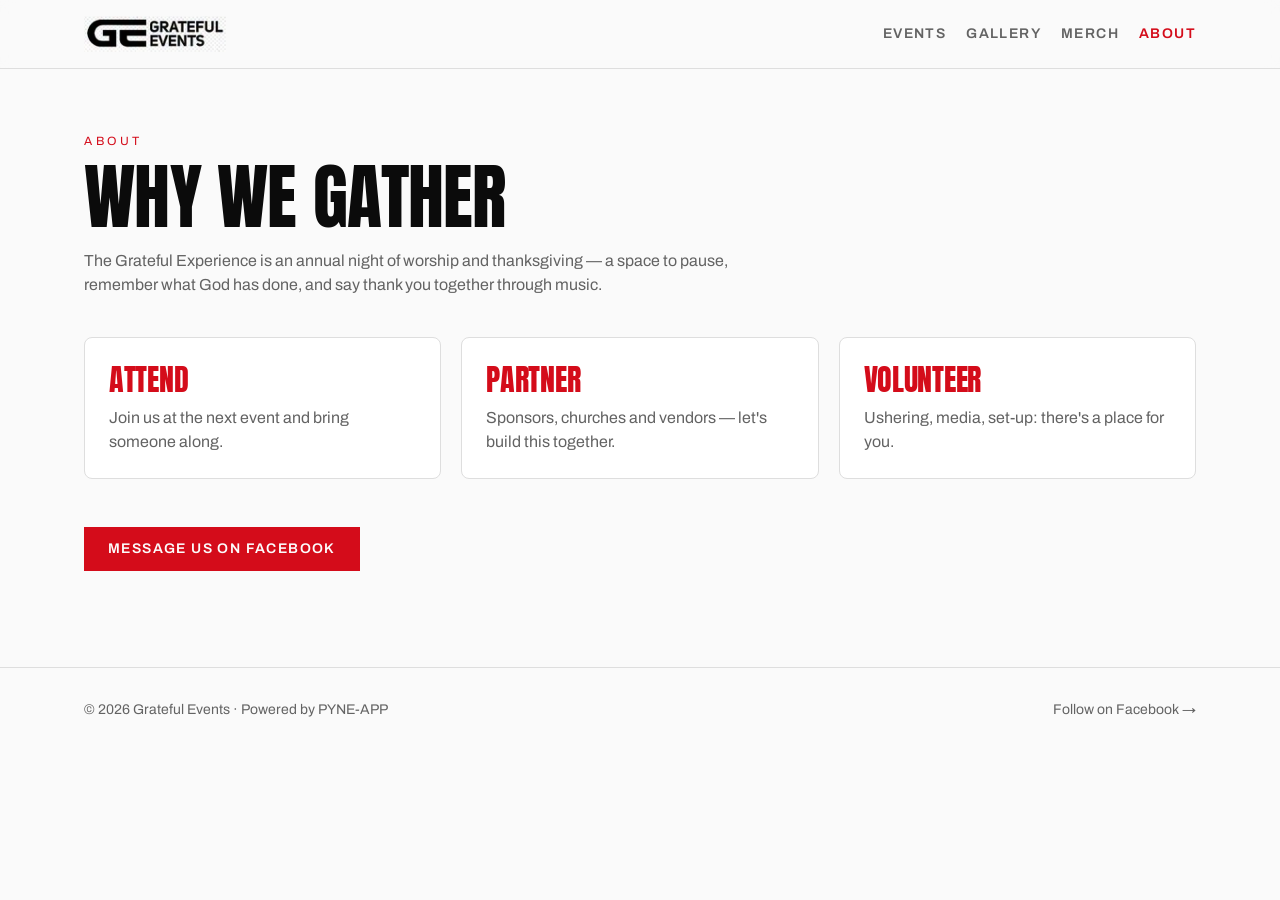
<file: about.html>
<!doctype html>
<html lang="en">
  <head>
    <meta charset="utf-8" />
    <meta name="viewport" content="width=device-width, initial-scale=1" />
    <title>About & Contact — Grateful Experience</title>
    <meta
      name="description"
      content="What the Grateful Experience is, and how to partner or get in touch."
    />
    <meta property="og:type" content="website" />
    <meta property="og:title" content="About — Grateful Experience" />
    <meta
      property="og:description"
      content="What the Grateful Experience is, and how to get in touch."
    />
    <meta name="twitter:card" content="summary_large_image" />
    <link rel="preconnect" href="https://fonts.googleapis.com" />
    <link
      rel="stylesheet"
      href="https://fonts.googleapis.com/css2?family=Anton&family=Yellowtail&family=Archivo:wght@400;600;800&display=swap"
    />
    <link rel="stylesheet" href="css/styles.css" />
    <link rel="icon" href="images/favicon.png" type="image/png" />
  </head>
  <body>
    <header class="sticky top-0 z-30 border-b bg-background/85 backdrop-blur">
      <div class="mx-auto flex max-w-6xl flex-wrap items-center justify-between gap-3 px-5 py-4">
        <a href="index.html"
          ><img
            src="images/ge-logo.png"
            alt="Grateful Events"
            width="543"
            height="138"
            class="h-9 w-auto"
        /></a>
        <nav class="flex gap-5 text-sm font-semibold uppercase tracking-widest" aria-label="Main">
          <a href="events.html" class="text-muted-foreground hover:text-primary">Events</a>
          <a href="gallery.html" class="text-muted-foreground hover:text-primary">Gallery</a>
          <a href="merch.html" class="text-muted-foreground hover:text-primary">Merch</a>
          <a href="about.html" class="text-primary" aria-current="page">About</a>
        </nav>
      </div>
    </header>

    <main>
      <div class="mx-auto max-w-6xl px-5 pt-16 pb-10">
        <p class="text-xs uppercase tracking-[0.3em] text-primary">About</p>
        <h1 class="mt-3 text-6xl md:text-7xl">Why we gather</h1>
        <p class="mt-4 max-w-2xl text-muted-foreground">
          The Grateful Experience is an annual night of worship and thanksgiving — a space to pause,
          remember what God has done, and say thank you together through music.
        </p>
      </div>

      <div class="mx-auto grid max-w-6xl gap-5 px-5 md:grid-cols-3">
        <div class="rounded-xl border bg-card p-6">
          <h2 class="text-3xl text-primary">Attend</h2>
          <p class="mt-2 text-muted-foreground">
            Join us at the next event and bring someone along.
          </p>
        </div>
        <div class="rounded-xl border bg-card p-6">
          <h2 class="text-3xl text-primary">Partner</h2>
          <p class="mt-2 text-muted-foreground">
            Sponsors, churches and vendors — let's build this together.
          </p>
        </div>
        <div class="rounded-xl border bg-card p-6">
          <h2 class="text-3xl text-primary">Volunteer</h2>
          <p class="mt-2 text-muted-foreground">
            Ushering, media, set-up: there's a place for you.
          </p>
        </div>
      </div>

      <div class="mx-auto max-w-6xl px-5 pt-12">
        <a
          href="https://www.facebook.com/eleanabandamakombe"
          target="_blank"
          rel="noreferrer"
          class="inline-flex items-center rounded-sm bg-primary px-6 py-3 text-sm font-semibold uppercase tracking-widest text-primary-foreground hover:opacity-90"
          >Message us on Facebook</a
        >
      </div>
    </main>

    <footer class="mt-24 border-t">
      <div
        class="mx-auto flex max-w-6xl flex-col justify-between gap-2 px-5 py-8 text-sm text-muted-foreground sm:flex-row"
      >
        <p>© 2026 Grateful Events · Powered by PYNE-APP</p>
        <a
          href="https://www.facebook.com/eleanabandamakombe"
          target="_blank"
          rel="noreferrer"
          class="hover:text-primary"
          >Follow on Facebook →</a
        >
      </div>
    </footer>
  </body>
</html>
</file>
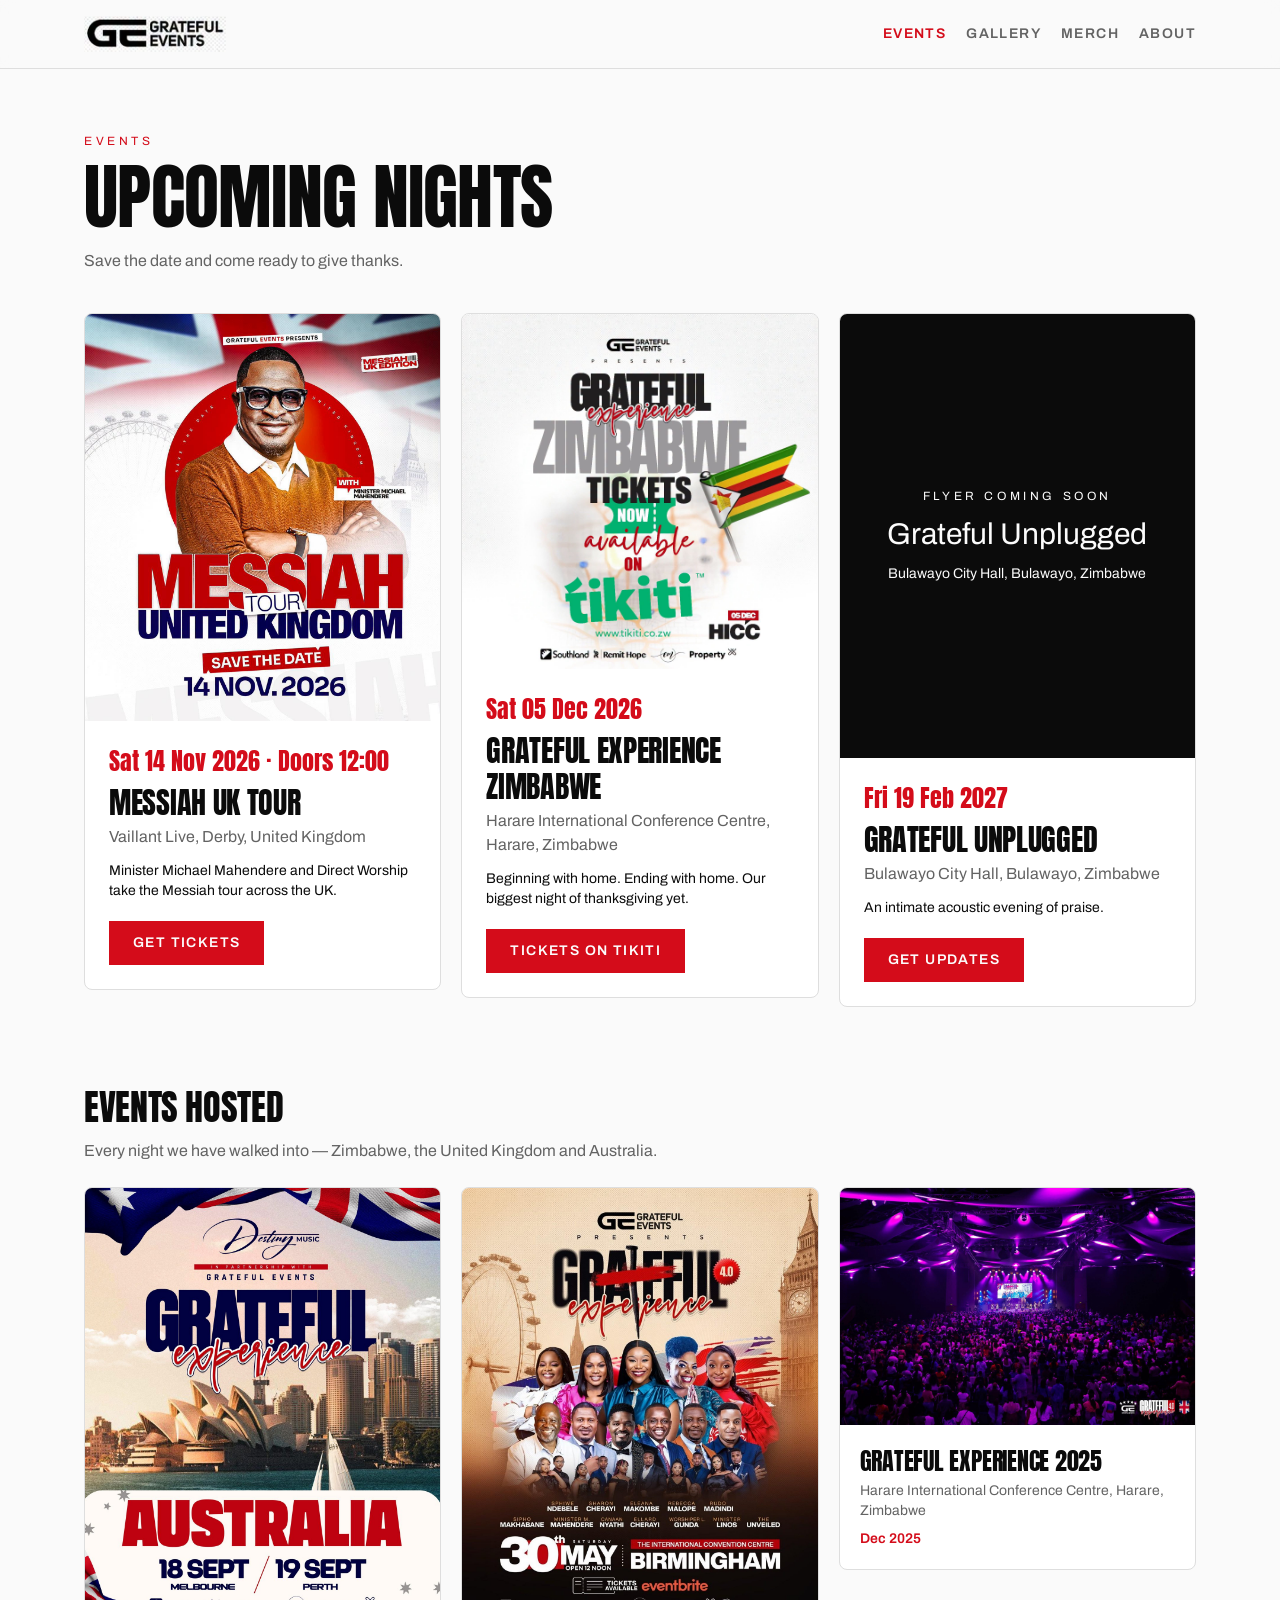
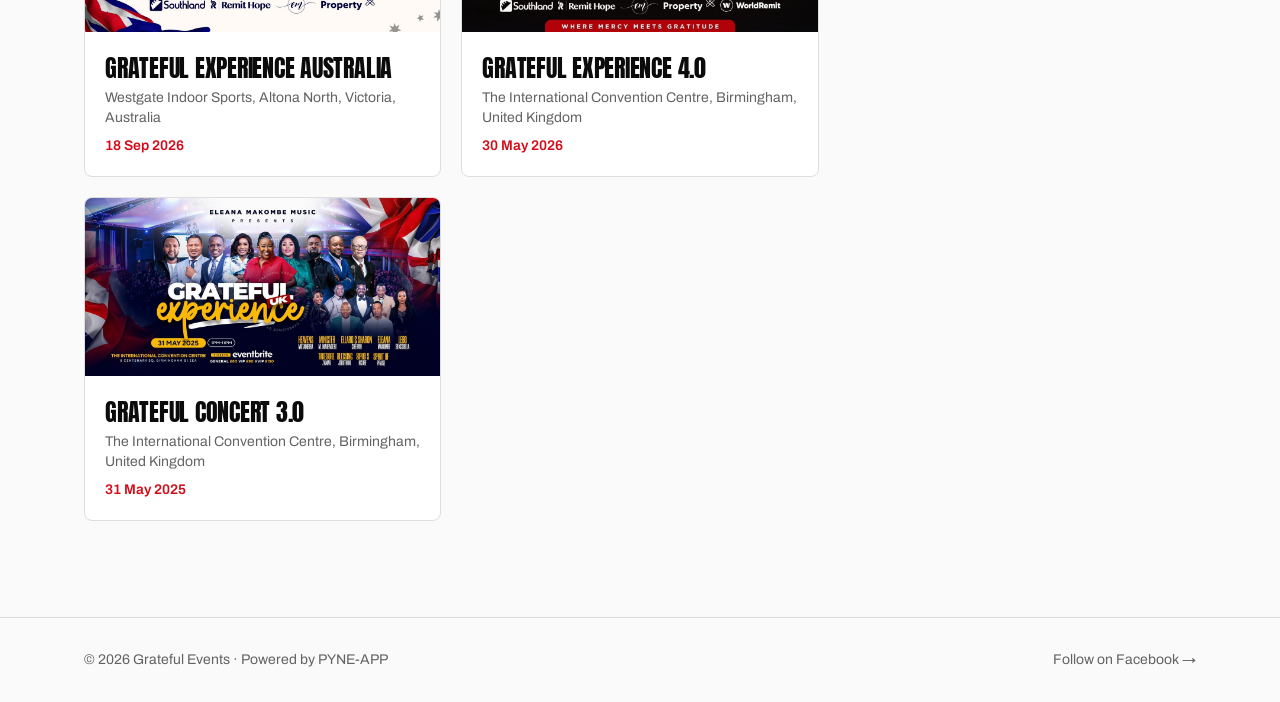
<file: events.html>
<!doctype html>
<html lang="en">
  <head>
    <meta charset="utf-8" />
    <meta name="viewport" content="width=device-width, initial-scale=1" />
    <title>Events — Grateful Experience</title>
    <meta name="description" content="Upcoming and past Grateful Experience worship events." />
    <meta property="og:type" content="website" />
    <meta property="og:title" content="Events — Grateful Experience" />
    <meta
      property="og:description"
      content="Upcoming and past Grateful Experience worship events."
    />
    <meta name="twitter:card" content="summary_large_image" />
    <link rel="preconnect" href="https://fonts.googleapis.com" />
    <link
      rel="stylesheet"
      href="https://fonts.googleapis.com/css2?family=Anton&family=Yellowtail&family=Archivo:wght@400;600;800&display=swap"
    />
    <link rel="stylesheet" href="css/styles.css" />
    <link rel="icon" href="images/favicon.png" type="image/png" />
  </head>
  <body>
    <header class="sticky top-0 z-30 border-b bg-background/85 backdrop-blur">
      <div class="mx-auto flex max-w-6xl flex-wrap items-center justify-between gap-3 px-5 py-4">
        <a href="index.html"
          ><img
            src="images/ge-logo.png"
            alt="Grateful Events"
            width="543"
            height="138"
            class="h-9 w-auto"
        /></a>
        <nav class="flex gap-5 text-sm font-semibold uppercase tracking-widest" aria-label="Main">
          <a href="events.html" class="text-primary" aria-current="page">Events</a>
          <a href="gallery.html" class="text-muted-foreground hover:text-primary">Gallery</a>
          <a href="merch.html" class="text-muted-foreground hover:text-primary">Merch</a>
          <a href="about.html" class="text-muted-foreground hover:text-primary">About</a>
        </nav>
      </div>
    </header>

    <main>
      <div class="mx-auto max-w-6xl px-5 pt-16 pb-10">
        <p class="text-xs uppercase tracking-[0.3em] text-primary">Events</p>
        <h1 class="mt-3 text-6xl md:text-7xl">Upcoming nights</h1>
        <p class="mt-4 max-w-2xl text-muted-foreground">
          Save the date and come ready to give thanks.
        </p>
      </div>

      <div class="mx-auto grid max-w-6xl items-start gap-5 px-5 md:grid-cols-3">
        <article class="overflow-hidden rounded-xl border bg-card">
          <img
            src="images/messiahtour2.jpg"
            alt="Messiah UK Tour save the date poster with Minister Michael Mahendere"
            width="1256"
            height="1440"
            loading="lazy"
            decoding="async"
            class="w-full object-cover object-top"
          />
          <div class="p-6">
            <p class="font-display text-2xl text-primary">Sat 14 Nov 2026 · Doors 12:00</p>
            <h2 class="mt-2 text-3xl">Messiah UK Tour</h2>
            <p class="mt-1 text-muted-foreground">Vaillant Live, Derby, United Kingdom</p>
            <p class="mt-3 text-sm">
              Minister Michael Mahendere and Direct Worship take the Messiah tour across the UK.
            </p>
            <a
              href="https://www.eventbrite.co.uk/e/messiah-uk-tour-with-minister-mahendere-and-direct-worship-tickets-1998385073550"
              target="_blank"
              rel="noreferrer"
              class="mt-5 inline-flex items-center rounded-sm bg-primary px-6 py-3 text-sm font-semibold uppercase tracking-widest text-primary-foreground hover:opacity-90"
              >Get tickets</a
            >
          </div>
        </article>

        <article class="overflow-hidden rounded-xl border bg-card">
          <img
            src="images/GEZim.jpg"
            alt="Grateful Experience Zimbabwe 2026 flyer"
            width="1600"
            height="1600"
            loading="lazy"
            decoding="async"
            class="w-full object-cover object-top"
          />
          <div class="p-6">
            <p class="font-display text-2xl text-primary">Sat 05 Dec 2026</p>
            <h2 class="mt-2 text-3xl">Grateful Experience Zimbabwe</h2>
            <p class="mt-1 text-muted-foreground">
              Harare International Conference Centre, Harare, Zimbabwe
            </p>
            <p class="mt-3 text-sm">
              Beginning with home. Ending with home. Our biggest night of thanksgiving yet.
            </p>
            <a
              href="https://www.tikiti.co.zw"
              target="_blank"
              rel="noreferrer"
              class="mt-5 inline-flex items-center rounded-sm bg-primary px-6 py-3 text-sm font-semibold uppercase tracking-widest text-primary-foreground hover:opacity-90"
              >Tickets on tikiti</a
            >
          </div>
        </article>

        <article class="overflow-hidden rounded-xl border bg-card">
          <div
            class="flex aspect-[4/5] w-full flex-col items-center justify-center gap-3 bg-secondary p-8 text-center"
          >
            <p class="text-xs uppercase tracking-[0.3em] text-secondary-foreground">
              Flyer coming soon
            </p>
            <p class="text-3xl text-secondary-foreground">Grateful Unplugged</p>
            <p class="text-sm text-secondary-foreground">
              Bulawayo City Hall, Bulawayo, Zimbabwe
            </p>
          </div>
          <div class="p-6">
            <p class="font-display text-2xl text-primary">Fri 19 Feb 2027</p>
            <h2 class="mt-2 text-3xl">Grateful Unplugged</h2>
            <p class="mt-1 text-muted-foreground">
              Bulawayo City Hall, Bulawayo, Zimbabwe
            </p>
            <p class="mt-3 text-sm">An intimate acoustic evening of praise.</p>
            <a
              href="https://www.facebook.com/eleanabandamakombe"
              target="_blank"
              rel="noreferrer"
              class="mt-5 inline-flex items-center rounded-sm bg-primary px-6 py-3 text-sm font-semibold uppercase tracking-widest text-primary-foreground hover:opacity-90"
              >Get updates</a
            >
          </div>
        </article>
      </div>

      <div class="mx-auto max-w-6xl px-5 pt-20">
        <h2 class="text-4xl">Events hosted</h2>
        <p class="mt-3 max-w-2xl text-muted-foreground">
          Every night we have walked into — Zimbabwe, the United Kingdom and Australia.
        </p>
        <div class="mt-6 grid items-start gap-5 md:grid-cols-3">
          <article class="overflow-hidden rounded-xl border bg-card">
            <img
              src="images/event-grateful-melbourne-2026.jpg"
              alt="Grateful Experience Australia flyer"
              width="1200"
              height="1500"
              loading="lazy"
              decoding="async"
              class="w-full object-cover object-top"
            />
            <div class="p-5">
              <h3 class="text-2xl">Grateful Experience Australia</h3>
              <p class="mt-1 text-sm text-muted-foreground">
                Westgate Indoor Sports, Altona North, Victoria, Australia
              </p>
              <p class="mt-2 text-sm font-semibold text-primary">18 Sep 2026</p>
            </div>
          </article>

          <article class="overflow-hidden rounded-xl border bg-card">
            <img
              src="images/event-grateful-birmingham-4-0.jpg"
              alt="Grateful Experience 4.0 flyer"
              width="1200"
              height="1500"
              loading="lazy"
              decoding="async"
              class="w-full object-cover object-top"
            />
            <div class="p-5">
              <h3 class="text-2xl">Grateful Experience 4.0</h3>
              <p class="mt-1 text-sm text-muted-foreground">
                The International Convention Centre, Birmingham, United Kingdom
              </p>
              <p class="mt-2 text-sm font-semibold text-primary">30 May 2026</p>
            </div>
          </article>

          <article class="overflow-hidden rounded-xl border bg-card">
            <img
              src="images/hero.jpg"
              alt="Grateful Experience 2025"
              width="1024"
              height="1024"
              loading="lazy"
              decoding="async"
              class="w-full object-cover object-top"
            />
            <div class="p-5">
              <h3 class="text-2xl">Grateful Experience 2025</h3>
              <p class="mt-1 text-sm text-muted-foreground">
                Harare International Conference Centre, Harare, Zimbabwe
              </p>
              <p class="mt-2 text-sm font-semibold text-primary">Dec 2025</p>
            </div>
          </article>

          <article class="overflow-hidden rounded-xl border bg-card">
            <img
              src="images/event-grateful-birmingham-3-0.jpg"
              alt="Grateful Concert 3.0 flyer"
              width="1200"
              height="600"
              loading="lazy"
              decoding="async"
              class="w-full object-cover object-top"
            />
            <div class="p-5">
              <h3 class="text-2xl">Grateful Concert 3.0</h3>
              <p class="mt-1 text-sm text-muted-foreground">
                The International Convention Centre, Birmingham, United Kingdom
              </p>
              <p class="mt-2 text-sm font-semibold text-primary">31 May 2025</p>
            </div>
          </article>

        </div>
      </div>
    </main>

    <footer class="mt-24 border-t">
      <div
        class="mx-auto flex max-w-6xl flex-col justify-between gap-2 px-5 py-8 text-sm text-muted-foreground sm:flex-row"
      >
        <p>© 2026 Grateful Events · Powered by PYNE-APP</p>
        <a
          href="https://www.facebook.com/eleanabandamakombe"
          target="_blank"
          rel="noreferrer"
          class="hover:text-primary"
          >Follow on Facebook →</a
        >
      </div>
    </footer>
  </body>
</html>
</file>
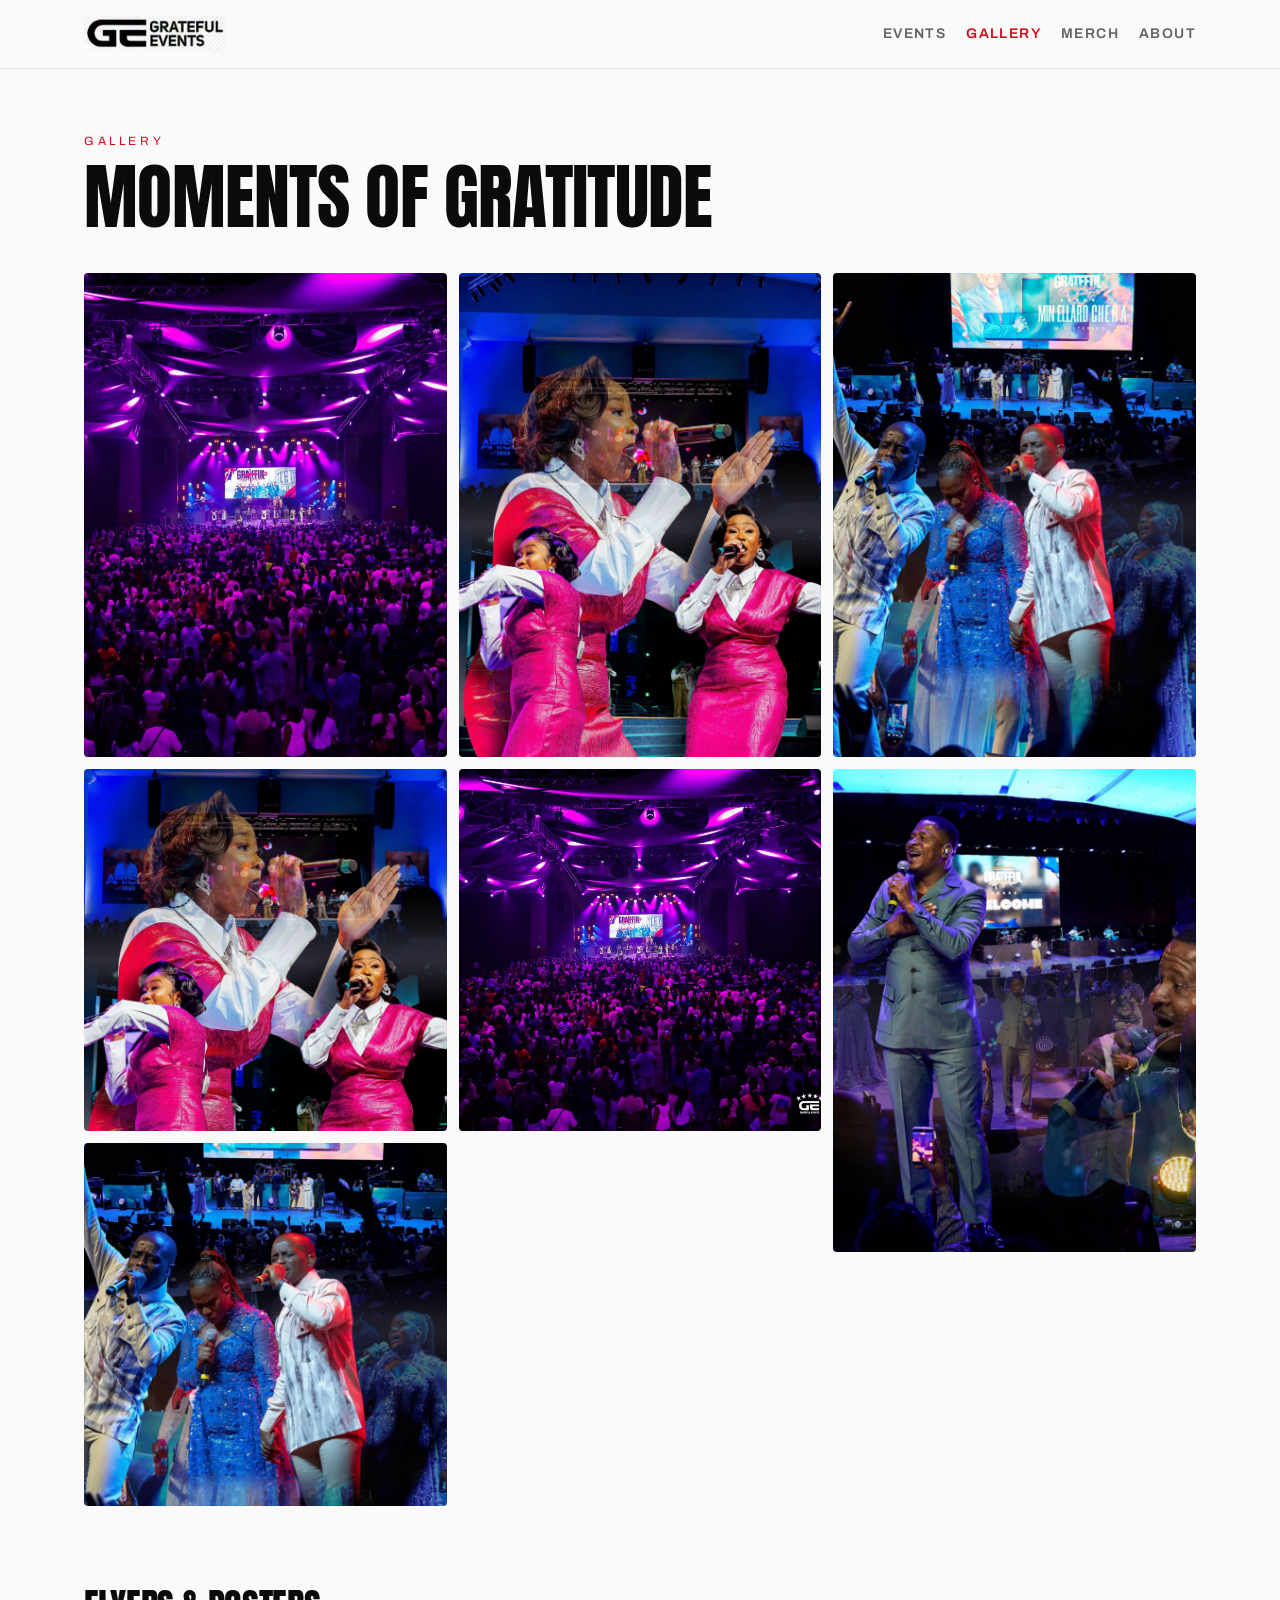
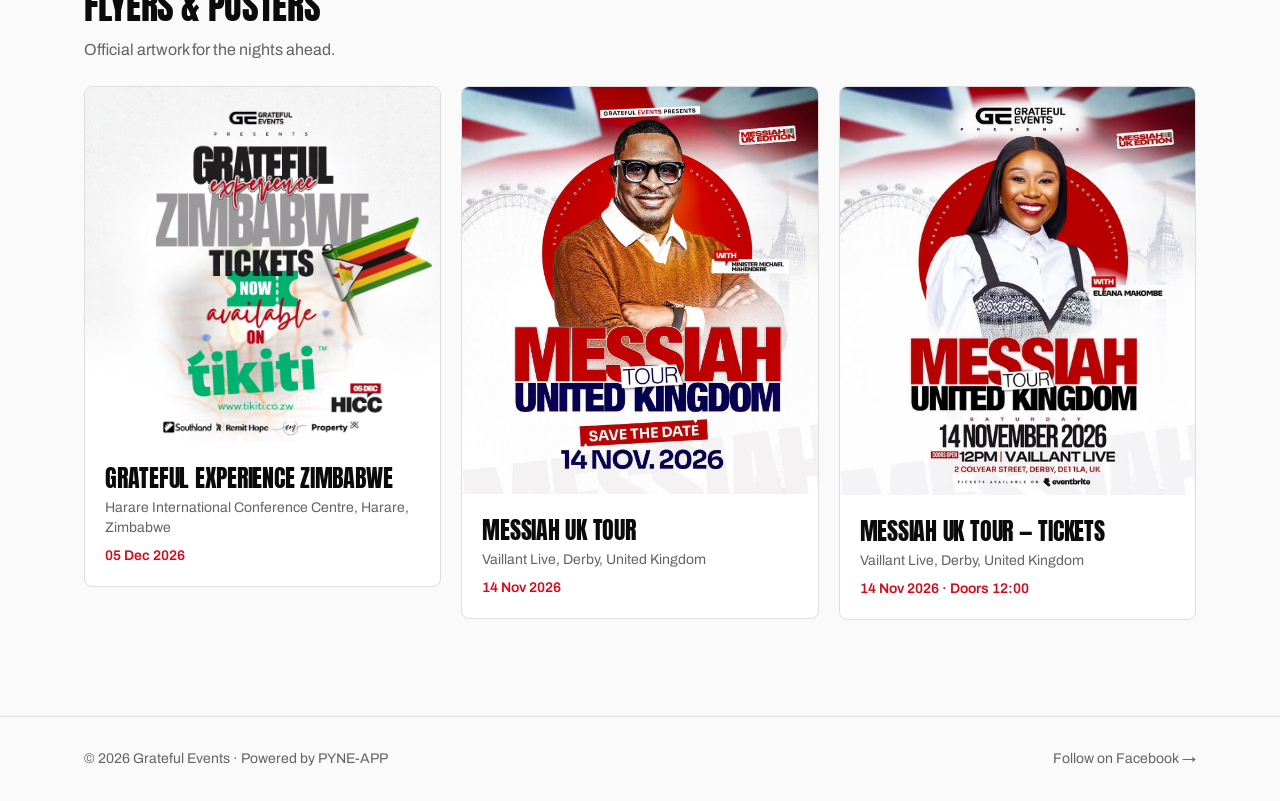
<file: gallery.html>
<!doctype html>
<html lang="en">
  <head>
    <meta charset="utf-8" />
    <meta name="viewport" content="width=device-width, initial-scale=1" />
    <title>Gallery — Grateful Experience</title>
    <meta name="description" content="Photos from past Grateful Experience events." />
    <meta property="og:type" content="website" />
    <meta property="og:title" content="Gallery — Grateful Experience" />
    <meta
      property="og:description"
      content="Photos from past Grateful Experience events."
    />
    <meta name="twitter:card" content="summary_large_image" />
    <link rel="preconnect" href="https://fonts.googleapis.com" />
    <link
      rel="stylesheet"
      href="https://fonts.googleapis.com/css2?family=Anton&family=Yellowtail&family=Archivo:wght@400;600;800&display=swap"
    />
    <link rel="stylesheet" href="css/styles.css" />
    <link rel="icon" href="images/favicon.png" type="image/png" />
  </head>
  <body>
    <header class="sticky top-0 z-30 border-b bg-background/85 backdrop-blur">
      <div class="mx-auto flex max-w-6xl flex-wrap items-center justify-between gap-3 px-5 py-4">
        <a href="index.html"
          ><img
            src="images/ge-logo.png"
            alt="Grateful Events"
            width="543"
            height="138"
            class="h-9 w-auto"
        /></a>
        <nav class="flex gap-5 text-sm font-semibold uppercase tracking-widest" aria-label="Main">
          <a href="events.html" class="text-muted-foreground hover:text-primary">Events</a>
          <a href="gallery.html" class="text-primary" aria-current="page">Gallery</a>
          <a href="merch.html" class="text-muted-foreground hover:text-primary">Merch</a>
          <a href="about.html" class="text-muted-foreground hover:text-primary">About</a>
        </nav>
      </div>
    </header>

    <main>
      <div class="mx-auto max-w-6xl px-5 pt-16 pb-10">
        <p class="text-xs uppercase tracking-[0.3em] text-primary">Gallery</p>
        <h1 class="mt-3 text-6xl md:text-7xl">Moments of gratitude</h1>
      </div>

      <div class="mx-auto max-w-6xl columns-2 gap-3 px-5 md:columns-3">
        <img
          src="images/hero.jpg"
          alt="Grateful Experience photo"
          loading="lazy"
          decoding="async"
          width="1024"
          height="1024"
          class="mb-3 aspect-[3/4] w-full rounded-lg object-cover"
        />
        <img
          src="images/g1.jpg"
          alt="Grateful Experience photo"
          loading="lazy"
          decoding="async"
          width="1024"
          height="1024"
          class="mb-3 aspect-square w-full rounded-lg object-cover"
        />
        <img
          src="images/g2.jpg"
          alt="Grateful Experience photo"
          loading="lazy"
          decoding="async"
          width="1024"
          height="1024"
          class="mb-3 aspect-square w-full rounded-lg object-cover"
        />
        <img
          src="images/g1.jpg"
          alt="Grateful Experience photo"
          loading="lazy"
          decoding="async"
          width="1024"
          height="1024"
          class="mb-3 w-full rounded-lg object-cover"
        />
        <img
          src="images/hero.jpg"
          alt="Grateful Experience photo"
          loading="lazy"
          decoding="async"
          width="1024"
          height="1024"
          class="mb-3 aspect-square w-full rounded-lg object-cover"
        />
        <img
          src="images/g2.jpg"
          alt="Grateful Experience photo"
          loading="lazy"
          decoding="async"
          width="1024"
          height="1024"
          class="mb-3 w-full rounded-lg object-cover"
        />
        <img
          src="images/minster1.jpg"
          alt="Minister Michael Mahendere"
          loading="lazy"
          decoding="async"
          width="1536"
          height="2048"
          class="mb-3 aspect-[3/4] w-full rounded-lg object-cover"
        />
      </div>

      <div class="mx-auto max-w-6xl px-5 pt-20">
        <h2 class="text-4xl">Flyers &amp; posters</h2>
        <p class="mt-3 max-w-2xl text-muted-foreground">
          Official artwork for the nights ahead.
        </p>
        <div class="mt-6 grid items-start gap-5 md:grid-cols-3">
          <figure class="overflow-hidden rounded-xl border bg-card">
            <img
              src="images/GEZim.jpg"
              alt="Grateful Experience Zimbabwe 2026 flyer"
              loading="lazy"
              decoding="async"
              width="1600"
              height="1600"
              class="w-full object-cover object-top"
            />
            <figcaption class="p-5">
              <h3 class="text-2xl">Grateful Experience Zimbabwe</h3>
              <p class="mt-1 text-sm text-muted-foreground">
                Harare International Conference Centre, Harare, Zimbabwe
              </p>
              <p class="mt-2 text-sm font-semibold text-primary">05 Dec 2026</p>
            </figcaption>
          </figure>

          <figure class="overflow-hidden rounded-xl border bg-card">
            <img
              src="images/messiahtour2.jpg"
              alt="Messiah UK Tour save the date poster with Minister Michael Mahendere"
              loading="lazy"
              decoding="async"
              width="1256"
              height="1440"
              class="w-full object-cover object-top"
            />
            <figcaption class="p-5">
              <h3 class="text-2xl">Messiah UK Tour</h3>
              <p class="mt-1 text-sm text-muted-foreground">Vaillant Live, Derby, United Kingdom</p>
              <p class="mt-2 text-sm font-semibold text-primary">14 Nov 2026</p>
            </figcaption>
          </figure>

          <figure class="overflow-hidden rounded-xl border bg-card">
            <img
              src="images/messiahtour.jpg"
              alt="Messiah UK Tour ticket poster"
              loading="lazy"
              decoding="async"
              width="514"
              height="590"
              class="w-full object-cover object-top"
            />
            <figcaption class="p-5">
              <h3 class="text-2xl">Messiah UK Tour — tickets</h3>
              <p class="mt-1 text-sm text-muted-foreground">Vaillant Live, Derby, United Kingdom</p>
              <p class="mt-2 text-sm font-semibold text-primary">14 Nov 2026 · Doors 12:00</p>
            </figcaption>
          </figure>
        </div>
      </div>
    </main>

    <footer class="mt-24 border-t">
      <div
        class="mx-auto flex max-w-6xl flex-col justify-between gap-2 px-5 py-8 text-sm text-muted-foreground sm:flex-row"
      >
        <p>© 2026 Grateful Events · Powered by PYNE-APP</p>
        <a
          href="https://www.facebook.com/eleanabandamakombe"
          target="_blank"
          rel="noreferrer"
          class="hover:text-primary"
          >Follow on Facebook →</a
        >
      </div>
    </footer>
  </body>
</html>
</file>
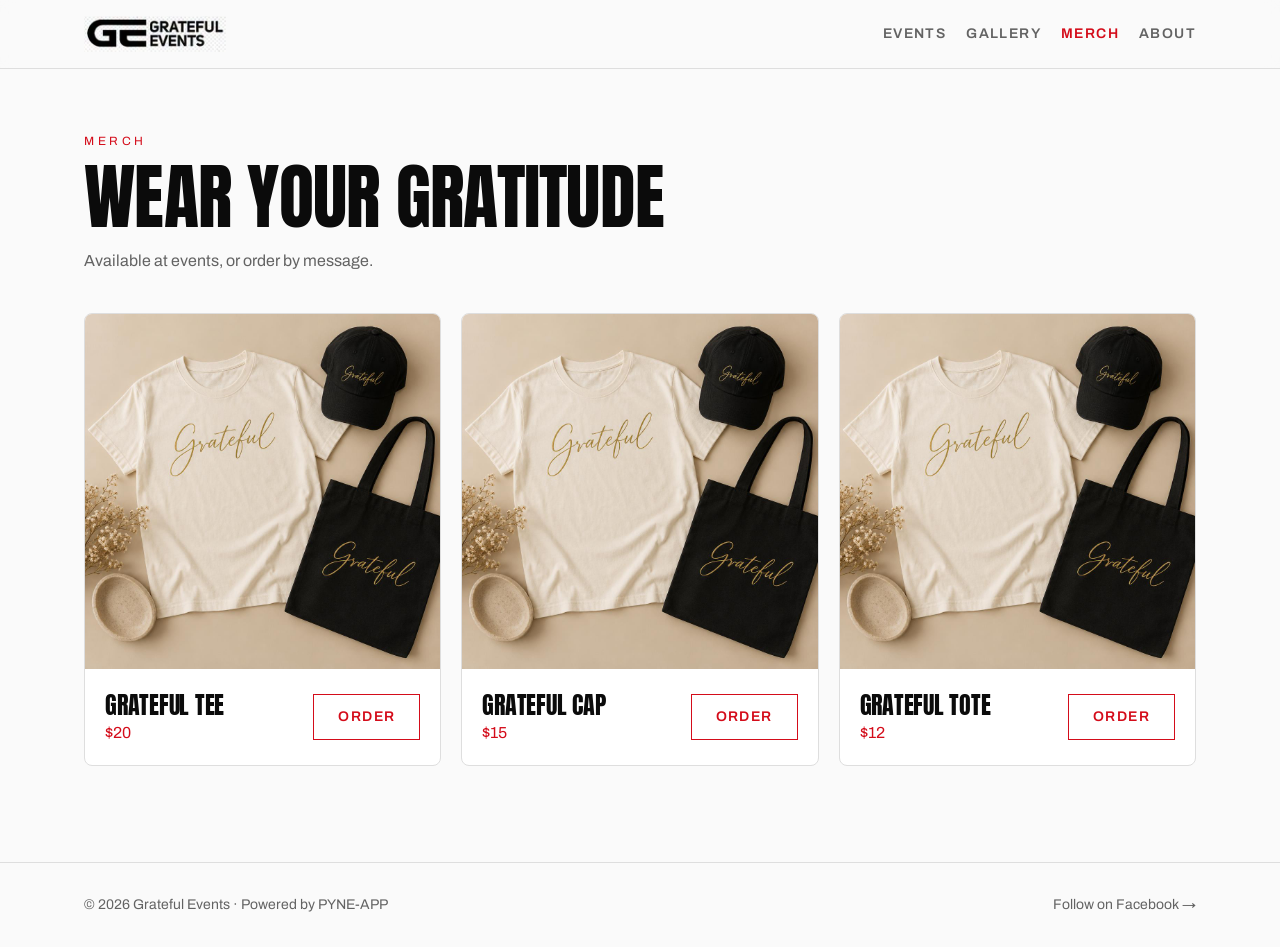
<file: merch.html>
<!doctype html>
<html lang="en">
  <head>
    <meta charset="utf-8" />
    <meta name="viewport" content="width=device-width, initial-scale=1" />
    <title>Merch — Grateful Experience</title>
    <meta name="description" content="Official Grateful Experience tees, caps and totes." />
    <meta property="og:type" content="website" />
    <meta property="og:title" content="Merch — Grateful Experience" />
    <meta
      property="og:description"
      content="Official Grateful Experience tees, caps and totes."
    />
    <meta name="twitter:card" content="summary_large_image" />
    <link rel="preconnect" href="https://fonts.googleapis.com" />
    <link
      rel="stylesheet"
      href="https://fonts.googleapis.com/css2?family=Anton&family=Yellowtail&family=Archivo:wght@400;600;800&display=swap"
    />
    <link rel="stylesheet" href="css/styles.css" />
    <link rel="icon" href="images/favicon.png" type="image/png" />
  </head>
  <body>
    <header class="sticky top-0 z-30 border-b bg-background/85 backdrop-blur">
      <div class="mx-auto flex max-w-6xl flex-wrap items-center justify-between gap-3 px-5 py-4">
        <a href="index.html"
          ><img
            src="images/ge-logo.png"
            alt="Grateful Events"
            width="543"
            height="138"
            class="h-9 w-auto"
        /></a>
        <nav class="flex gap-5 text-sm font-semibold uppercase tracking-widest" aria-label="Main">
          <a href="events.html" class="text-muted-foreground hover:text-primary">Events</a>
          <a href="gallery.html" class="text-muted-foreground hover:text-primary">Gallery</a>
          <a href="merch.html" class="text-primary" aria-current="page">Merch</a>
          <a href="about.html" class="text-muted-foreground hover:text-primary">About</a>
        </nav>
      </div>
    </header>

    <main>
      <div class="mx-auto max-w-6xl px-5 pt-16 pb-10">
        <p class="text-xs uppercase tracking-[0.3em] text-primary">Merch</p>
        <h1 class="mt-3 text-6xl md:text-7xl">Wear your gratitude</h1>
        <p class="mt-4 max-w-2xl text-muted-foreground">
          Available at events, or order by message.
        </p>
      </div>

      <div class="mx-auto grid max-w-6xl gap-5 px-5 md:grid-cols-3">
        <article class="overflow-hidden rounded-xl border bg-card">
          <img
            src="images/merch.jpg"
            alt="Grateful Tee"
            loading="lazy"
            decoding="async"
            width="1024"
            height="1024"
            class="aspect-square w-full object-cover"
          />
          <div class="flex items-center justify-between p-5">
            <div>
              <h2 class="text-2xl">Grateful Tee</h2>
              <p class="text-primary">$20</p>
            </div>
            <a
              href="https://www.facebook.com/eleanabandamakombe"
              target="_blank"
              rel="noreferrer"
              class="inline-flex items-center rounded-sm border border-primary px-6 py-3 text-sm font-semibold uppercase tracking-widest text-primary hover:bg-primary/10"
              >Order</a
            >
          </div>
        </article>

        <article class="overflow-hidden rounded-xl border bg-card">
          <img
            src="images/merch.jpg"
            alt="Grateful Cap"
            loading="lazy"
            decoding="async"
            width="1024"
            height="1024"
            class="aspect-square w-full object-cover"
          />
          <div class="flex items-center justify-between p-5">
            <div>
              <h2 class="text-2xl">Grateful Cap</h2>
              <p class="text-primary">$15</p>
            </div>
            <a
              href="https://www.facebook.com/eleanabandamakombe"
              target="_blank"
              rel="noreferrer"
              class="inline-flex items-center rounded-sm border border-primary px-6 py-3 text-sm font-semibold uppercase tracking-widest text-primary hover:bg-primary/10"
              >Order</a
            >
          </div>
        </article>

        <article class="overflow-hidden rounded-xl border bg-card">
          <img
            src="images/merch.jpg"
            alt="Grateful Tote"
            loading="lazy"
            decoding="async"
            width="1024"
            height="1024"
            class="aspect-square w-full object-cover"
          />
          <div class="flex items-center justify-between p-5">
            <div>
              <h2 class="text-2xl">Grateful Tote</h2>
              <p class="text-primary">$12</p>
            </div>
            <a
              href="https://www.facebook.com/eleanabandamakombe"
              target="_blank"
              rel="noreferrer"
              class="inline-flex items-center rounded-sm border border-primary px-6 py-3 text-sm font-semibold uppercase tracking-widest text-primary hover:bg-primary/10"
              >Order</a
            >
          </div>
        </article>
      </div>
    </main>

    <footer class="mt-24 border-t">
      <div
        class="mx-auto flex max-w-6xl flex-col justify-between gap-2 px-5 py-8 text-sm text-muted-foreground sm:flex-row"
      >
        <p>© 2026 Grateful Events · Powered by PYNE-APP</p>
        <a
          href="https://www.facebook.com/eleanabandamakombe"
          target="_blank"
          rel="noreferrer"
          class="hover:text-primary"
          >Follow on Facebook →</a
        >
      </div>
    </footer>
  </body>
</html>
</file>
<file: css/styles.css>
/*! tailwindcss v4.3.3 | MIT License | https://tailwindcss.com */
@layer properties{@supports (((-webkit-hyphens:none)) and (not (margin-trim:inline))) or ((-moz-orient:inline) and (not (color:rgb(from red r g b)))){*,:before,:after,::backdrop{--tw-border-style:solid;--tw-leading:initial;--tw-font-weight:initial;--tw-tracking:initial;--tw-backdrop-blur:initial;--tw-backdrop-brightness:initial;--tw-backdrop-contrast:initial;--tw-backdrop-grayscale:initial;--tw-backdrop-hue-rotate:initial;--tw-backdrop-invert:initial;--tw-backdrop-opacity:initial;--tw-backdrop-saturate:initial;--tw-backdrop-sepia:initial;--tw-animation-delay:0s;--tw-animation-direction:normal;--tw-animation-duration:initial;--tw-animation-fill-mode:none;--tw-animation-iteration-count:1;--tw-enter-blur:0;--tw-enter-opacity:1;--tw-enter-rotate:0;--tw-enter-scale:1;--tw-enter-translate-x:0;--tw-enter-translate-y:0;--tw-exit-blur:0;--tw-exit-opacity:1;--tw-exit-rotate:0;--tw-exit-scale:1;--tw-exit-translate-x:0;--tw-exit-translate-y:0}}}@layer theme{:root,:host{--font-sans:"Archivo", sans-serif;--font-mono:ui-monospace, SFMono-Regular, Menlo, Monaco, Consolas, "Liberation Mono", "Courier New", monospace;--spacing:.25rem;--container-md:28rem;--container-xl:36rem;--container-2xl:42rem;--container-6xl:72rem;--text-xs:.75rem;--text-xs--line-height:calc(1 / .75);--text-sm:.875rem;--text-sm--line-height:calc(1.25 / .875);--text-lg:1.125rem;--text-lg--line-height:calc(1.75 / 1.125);--text-xl:1.25rem;--text-xl--line-height:calc(1.75 / 1.25);--text-2xl:1.5rem;--text-2xl--line-height:calc(2 / 1.5);--text-3xl:1.875rem;--text-3xl--line-height:calc(2.25 / 1.875);--text-4xl:2.25rem;--text-4xl--line-height:calc(2.5 / 2.25);--text-6xl:3.75rem;--text-6xl--line-height:1;--text-7xl:4.5rem;--text-7xl--line-height:1;--text-8xl:6rem;--text-8xl--line-height:1;--text-9xl:8rem;--text-9xl--line-height:1;--font-weight-medium:500;--font-weight-semibold:600;--font-weight-bold:700;--tracking-widest:.1em;--default-transition-duration:.15s;--default-transition-timing-function:cubic-bezier(.4, 0, .2, 1);--default-font-family:"Archivo", sans-serif;--default-mono-font-family:var(--font-mono);--font-display:"Anton", sans-serif;--font-script:"Yellowtail", cursive;--color-background:var(--background);--color-foreground:var(--foreground);--color-border:var(--border)}}@layer base{*,:after,:before,::backdrop{box-sizing:border-box;border:0 solid;margin:0;padding:0}::file-selector-button{box-sizing:border-box;border:0 solid;margin:0;padding:0}html,:host{-webkit-text-size-adjust:100%;tab-size:4;line-height:1.5;font-family:var(--default-font-family,-apple-system, BlinkMacSystemFont, "Segoe UI", Roboto, "Helvetica Neue", "Noto Sans", Arial, sans-serif, "Apple Color Emoji", "Segoe UI Emoji", "Segoe UI Symbol", "Noto Color Emoji");font-feature-settings:var(--default-font-feature-settings,normal);font-variation-settings:var(--default-font-variation-settings,normal);-webkit-tap-highlight-color:transparent}hr{height:0;color:inherit;border-top-width:1px}abbr:where([title]){-webkit-text-decoration:underline dotted;text-decoration:underline dotted}h1,h2,h3,h4,h5,h6{font-size:inherit;font-weight:inherit}a{color:inherit;-webkit-text-decoration:inherit;-webkit-text-decoration:inherit;-webkit-text-decoration:inherit;text-decoration:inherit}b,strong{font-weight:bolder}code,kbd,samp,pre{font-family:var(--default-mono-font-family,ui-monospace, SFMono-Regular, Menlo, Monaco, Consolas, "Liberation Mono", "Courier New", monospace);font-feature-settings:var(--default-mono-font-feature-settings,normal);font-variation-settings:var(--default-mono-font-variation-settings,normal);font-size:1em}small{font-size:80%}sub,sup{vertical-align:baseline;font-size:75%;line-height:0;position:relative}sub{bottom:-.25em}sup{top:-.5em}table{text-indent:0;border-color:inherit;border-collapse:collapse}:-moz-focusring:where(:not(iframe)){outline:auto}progress{vertical-align:baseline}summary{display:list-item}ol,ul,menu{list-style:none}img,svg,video,canvas,audio,iframe,embed,object{vertical-align:middle;display:block}img,video{max-width:100%;height:auto}button,input,select,optgroup,textarea{font:inherit;font-feature-settings:inherit;font-variation-settings:inherit;letter-spacing:inherit;color:inherit;opacity:1;background-color:#0000;border-radius:0}::file-selector-button{font:inherit;font-feature-settings:inherit;font-variation-settings:inherit;letter-spacing:inherit;color:inherit;opacity:1;background-color:#0000;border-radius:0}:where(select:is([multiple],[size])) optgroup{font-weight:bolder}:where(select:is([multiple],[size])) optgroup option{padding-inline-start:20px}::file-selector-button{margin-inline-end:4px}::placeholder{opacity:1}@supports (not ((-webkit-appearance:-apple-pay-button))) or (contain-intrinsic-size:1px){::placeholder{color:currentColor}@supports (color:color-mix(in lab, red, red)){::placeholder{color:color-mix(in oklab, currentcolor 50%, transparent)}}}textarea{resize:vertical}::-webkit-search-decoration{-webkit-appearance:none}::-webkit-date-and-time-value{min-height:1lh;text-align:inherit}::-webkit-datetime-edit{display:inline-flex}::-webkit-datetime-edit-fields-wrapper{padding:0}::-webkit-datetime-edit{padding-block:0}::-webkit-datetime-edit-year-field{padding-block:0}::-webkit-datetime-edit-month-field{padding-block:0}::-webkit-datetime-edit-day-field{padding-block:0}::-webkit-datetime-edit-hour-field{padding-block:0}::-webkit-datetime-edit-minute-field{padding-block:0}::-webkit-datetime-edit-second-field{padding-block:0}::-webkit-datetime-edit-millisecond-field{padding-block:0}::-webkit-datetime-edit-meridiem-field{padding-block:0}::-webkit-calendar-picker-indicator{line-height:1}:-moz-ui-invalid{box-shadow:none}button,input:where([type=button],[type=reset],[type=submit]){appearance:button}::file-selector-button{appearance:button}::-webkit-inner-spin-button{height:auto}::-webkit-outer-spin-button{height:auto}[hidden]:where(:not([hidden=until-found])){display:none!important}*{border-color:var(--color-border)}body{background-color:var(--color-background);color:var(--color-foreground);font-family:var(--font-sans)}h1,h2,h3{font-family:var(--font-display);text-transform:uppercase;letter-spacing:-.01em}}@layer components;@layer utilities{.absolute{position:absolute}.relative{position:relative}.sticky{position:sticky}.inset-0{inset:0}.top-0{top:0}.z-30{z-index:30}.mx-auto{margin-inline:auto}.-mt-6{margin-top:calc(var(--spacing) * -6)}.mt-1{margin-top:var(--spacing)}.mt-2{margin-top:calc(var(--spacing) * 2)}.mt-3{margin-top:calc(var(--spacing) * 3)}.mt-4{margin-top:calc(var(--spacing) * 4)}.mt-5{margin-top:calc(var(--spacing) * 5)}.mt-6{margin-top:calc(var(--spacing) * 6)}.mt-8{margin-top:calc(var(--spacing) * 8)}.mt-24{margin-top:calc(var(--spacing) * 24)}.mb-3{margin-bottom:calc(var(--spacing) * 3)}.block{display:block}.flex{display:flex}.grid{display:grid}.inline-flex{display:inline-flex}.aspect-\[3\/4\]{aspect-ratio:3/4}.aspect-\[4\/5\]{aspect-ratio:4/5}.aspect-square{aspect-ratio:1}.h-9{height:calc(var(--spacing) * 9)}.h-full{height:100%}.min-h-\[85vh\]{min-height:85vh}.min-h-screen{min-height:100vh}.w-auto{width:auto}.w-full{width:100%}.max-w-2xl{max-width:var(--container-2xl)}.max-w-6xl{max-width:var(--container-6xl)}.max-w-md{max-width:var(--container-md)}.max-w-xl{max-width:var(--container-xl)}.columns-2{columns:2}.flex-col{flex-direction:column}.flex-wrap{flex-wrap:wrap}.items-center{align-items:center}.items-end{align-items:flex-end}.items-start{align-items:flex-start}.justify-between{justify-content:space-between}.justify-center{justify-content:center}.justify-end{justify-content:flex-end}.gap-2{gap:calc(var(--spacing) * 2)}.gap-3{gap:calc(var(--spacing) * 3)}.gap-5{gap:calc(var(--spacing) * 5)}.gap-8{gap:calc(var(--spacing) * 8)}.overflow-hidden{overflow:hidden}.rounded-lg{border-radius:var(--radius)}.rounded-md{border-radius:calc(var(--radius) - 2px)}.rounded-sm{border-radius:calc(var(--radius) - 4px)}.rounded-xl{border-radius:calc(var(--radius) + 4px)}.border{border-style:var(--tw-border-style);border-width:1px}.border-t{border-top-style:var(--tw-border-style);border-top-width:1px}.border-b{border-bottom-style:var(--tw-border-style);border-bottom-width:1px}.border-background{border-color:var(--background)}.border-primary{border-color:var(--primary)}.bg-background,.bg-background\/85{background-color:var(--background)}@supports (color:color-mix(in lab, red, red)){.bg-background\/85{background-color:color-mix(in oklab, var(--background) 85%, transparent)}}.bg-card{background-color:var(--card)}.bg-primary{background-color:var(--primary)}.bg-secondary{background-color:var(--secondary)}.object-cover{object-fit:cover}.object-top{object-position:top}.p-5{padding:calc(var(--spacing) * 5)}.p-6{padding:calc(var(--spacing) * 6)}.p-8{padding:calc(var(--spacing) * 8)}.px-2{padding-inline:calc(var(--spacing) * 2)}.px-4{padding-inline:calc(var(--spacing) * 4)}.px-5{padding-inline:calc(var(--spacing) * 5)}.px-6{padding-inline:calc(var(--spacing) * 6)}.py-1{padding-block:var(--spacing)}.py-2{padding-block:calc(var(--spacing) * 2)}.py-3{padding-block:calc(var(--spacing) * 3)}.py-4{padding-block:calc(var(--spacing) * 4)}.py-8{padding-block:calc(var(--spacing) * 8)}.pt-12{padding-top:calc(var(--spacing) * 12)}.pt-16{padding-top:calc(var(--spacing) * 16)}.pt-20{padding-top:calc(var(--spacing) * 20)}.pb-10{padding-bottom:calc(var(--spacing) * 10)}.pb-20{padding-bottom:calc(var(--spacing) * 20)}.pl-10{padding-left:calc(var(--spacing) * 10)}.text-center{text-align:center}.font-script{font-family:var(--font-script);text-transform:none}.font-display{font-family:Anton,sans-serif}.font-script{font-family:Yellowtail,cursive}.text-2xl{font-size:var(--text-2xl);line-height:var(--tw-leading,var(--text-2xl--line-height))}.text-3xl{font-size:var(--text-3xl);line-height:var(--tw-leading,var(--text-3xl--line-height))}.text-4xl{font-size:var(--text-4xl);line-height:var(--tw-leading,var(--text-4xl--line-height))}.text-6xl{font-size:var(--text-6xl);line-height:var(--tw-leading,var(--text-6xl--line-height))}.text-7xl{font-size:var(--text-7xl);line-height:var(--tw-leading,var(--text-7xl--line-height))}.text-lg{font-size:var(--text-lg);line-height:var(--tw-leading,var(--text-lg--line-height))}.text-sm{font-size:var(--text-sm);line-height:var(--tw-leading,var(--text-sm--line-height))}.text-xl{font-size:var(--text-xl);line-height:var(--tw-leading,var(--text-xl--line-height))}.text-xs{font-size:var(--text-xs);line-height:var(--tw-leading,var(--text-xs--line-height))}.leading-none{--tw-leading:1;line-height:1}.font-bold{--tw-font-weight:var(--font-weight-bold);font-weight:var(--font-weight-bold)}.font-medium{--tw-font-weight:var(--font-weight-medium);font-weight:var(--font-weight-medium)}.font-semibold{--tw-font-weight:var(--font-weight-semibold);font-weight:var(--font-weight-semibold)}.tracking-\[0\.3em\]{--tw-tracking:.3em;letter-spacing:.3em}.tracking-\[0\.6em\]{--tw-tracking:.6em;letter-spacing:.6em}.tracking-widest{--tw-tracking:var(--tracking-widest);letter-spacing:var(--tracking-widest)}.text-background,.text-background\/80{color:var(--background)}@supports (color:color-mix(in lab, red, red)){.text-background\/80{color:color-mix(in oklab, var(--background) 80%, transparent)}}.text-foreground{color:var(--foreground)}.text-muted-foreground{color:var(--muted-foreground)}.text-primary{color:var(--primary)}.text-primary-foreground{color:var(--primary-foreground)}.text-secondary-foreground{color:var(--secondary-foreground)}.uppercase{text-transform:uppercase}.backdrop-blur{--tw-backdrop-blur:blur(8px);-webkit-backdrop-filter:var(--tw-backdrop-blur,) var(--tw-backdrop-brightness,) var(--tw-backdrop-contrast,) var(--tw-backdrop-grayscale,) var(--tw-backdrop-hue-rotate,) var(--tw-backdrop-invert,) var(--tw-backdrop-opacity,) var(--tw-backdrop-saturate,) var(--tw-backdrop-sepia,);backdrop-filter:var(--tw-backdrop-blur,) var(--tw-backdrop-brightness,) var(--tw-backdrop-contrast,) var(--tw-backdrop-grayscale,) var(--tw-backdrop-hue-rotate,) var(--tw-backdrop-invert,) var(--tw-backdrop-opacity,) var(--tw-backdrop-saturate,) var(--tw-backdrop-sepia,)}.transition-colors{transition-property:color,background-color,border-color,outline-color,text-decoration-color,fill,stroke,--tw-gradient-from,--tw-gradient-via,--tw-gradient-to;transition-timing-function:var(--tw-ease,var(--default-transition-timing-function));transition-duration:var(--tw-duration,var(--default-transition-duration))}.hero-fade{background:linear-gradient(to top, var(--overlay) 5%, var(--overlay))}@supports (color:color-mix(in lab, red, red)){.hero-fade{background:linear-gradient(to top, var(--overlay) 5%, color-mix(in oklab, var(--overlay) 40%, transparent))}}@media (hover:hover){.hover\:bg-background\/10:hover{background-color:var(--background)}@supports (color:color-mix(in lab, red, red)){.hover\:bg-background\/10:hover{background-color:color-mix(in oklab, var(--background) 10%, transparent)}}.hover\:bg-primary\/10:hover{background-color:var(--primary)}@supports (color:color-mix(in lab, red, red)){.hover\:bg-primary\/10:hover{background-color:color-mix(in oklab, var(--primary) 10%, transparent)}}.hover\:bg-primary\/90:hover{background-color:var(--primary)}@supports (color:color-mix(in lab, red, red)){.hover\:bg-primary\/90:hover{background-color:color-mix(in oklab, var(--primary) 90%, transparent)}}.hover\:text-primary:hover{color:var(--primary)}.hover\:opacity-90:hover{opacity:.9}}@media (min-width:40rem){.sm\:flex-row{flex-direction:row}}@media (min-width:48rem){.md\:-mt-10{margin-top:calc(var(--spacing) * -10)}.md\:columns-3{columns:3}.md\:grid-cols-2{grid-template-columns:repeat(2,minmax(0,1fr))}.md\:grid-cols-3{grid-template-columns:repeat(3,minmax(0,1fr))}.md\:grid-cols-\[1fr_auto\]{grid-template-columns:1fr auto}.md\:items-center{align-items:center}.md\:text-7xl{font-size:var(--text-7xl);line-height:var(--tw-leading,var(--text-7xl--line-height))}.md\:text-8xl{font-size:var(--text-8xl);line-height:var(--tw-leading,var(--text-8xl--line-height))}.md\:text-9xl{font-size:var(--text-9xl);line-height:var(--tw-leading,var(--text-9xl--line-height))}}}@property --tw-animation-delay{syntax:"*";inherits:false;initial-value:0s}@property --tw-animation-direction{syntax:"*";inherits:false;initial-value:normal}@property --tw-animation-duration{syntax:"*";inherits:false}@property --tw-animation-fill-mode{syntax:"*";inherits:false;initial-value:none}@property --tw-animation-iteration-count{syntax:"*";inherits:false;initial-value:1}@property --tw-enter-blur{syntax:"*";inherits:false;initial-value:0}@property --tw-enter-opacity{syntax:"*";inherits:false;initial-value:1}@property --tw-enter-rotate{syntax:"*";inherits:false;initial-value:0}@property --tw-enter-scale{syntax:"*";inherits:false;initial-value:1}@property --tw-enter-translate-x{syntax:"*";inherits:false;initial-value:0}@property --tw-enter-translate-y{syntax:"*";inherits:false;initial-value:0}@property --tw-exit-blur{syntax:"*";inherits:false;initial-value:0}@property --tw-exit-opacity{syntax:"*";inherits:false;initial-value:1}@property --tw-exit-rotate{syntax:"*";inherits:false;initial-value:0}@property --tw-exit-scale{syntax:"*";inherits:false;initial-value:1}@property --tw-exit-translate-x{syntax:"*";inherits:false;initial-value:0}@property --tw-exit-translate-y{syntax:"*";inherits:false;initial-value:0}:root{--radius:.25rem;--background:oklch(98.5% 0 0);--foreground:oklch(15% 0 0);--card:oklch(100% 0 0);--card-foreground:oklch(15% 0 0);--popover:oklch(100% 0 0);--popover-foreground:oklch(15% 0 0);--primary:oklch(55% .22 27);--primary-foreground:oklch(99% 0 0);--secondary:oklch(15% 0 0);--secondary-foreground:oklch(99% 0 0);--muted:oklch(95% 0 0);--muted-foreground:oklch(50% 0 0);--accent:oklch(55% .22 27);--accent-foreground:oklch(99% 0 0);--destructive:oklch(60% .2 27);--destructive-foreground:oklch(98% 0 0);--border:oklch(90% 0 0);--input:oklch(90% 0 0);--ring:oklch(55% .22 27);--overlay:oklch(12% 0 0);--ghost-text:oklch(60% 0 0)}@property --tw-border-style{syntax:"*";inherits:false;initial-value:solid}@property --tw-leading{syntax:"*";inherits:false}@property --tw-font-weight{syntax:"*";inherits:false}@property --tw-tracking{syntax:"*";inherits:false}@property --tw-backdrop-blur{syntax:"*";inherits:false}@property --tw-backdrop-brightness{syntax:"*";inherits:false}@property --tw-backdrop-contrast{syntax:"*";inherits:false}@property --tw-backdrop-grayscale{syntax:"*";inherits:false}@property --tw-backdrop-hue-rotate{syntax:"*";inherits:false}@property --tw-backdrop-invert{syntax:"*";inherits:false}@property --tw-backdrop-opacity{syntax:"*";inherits:false}@property --tw-backdrop-saturate{syntax:"*";inherits:false}@property --tw-backdrop-sepia{syntax:"*";inherits:false}
</file>
